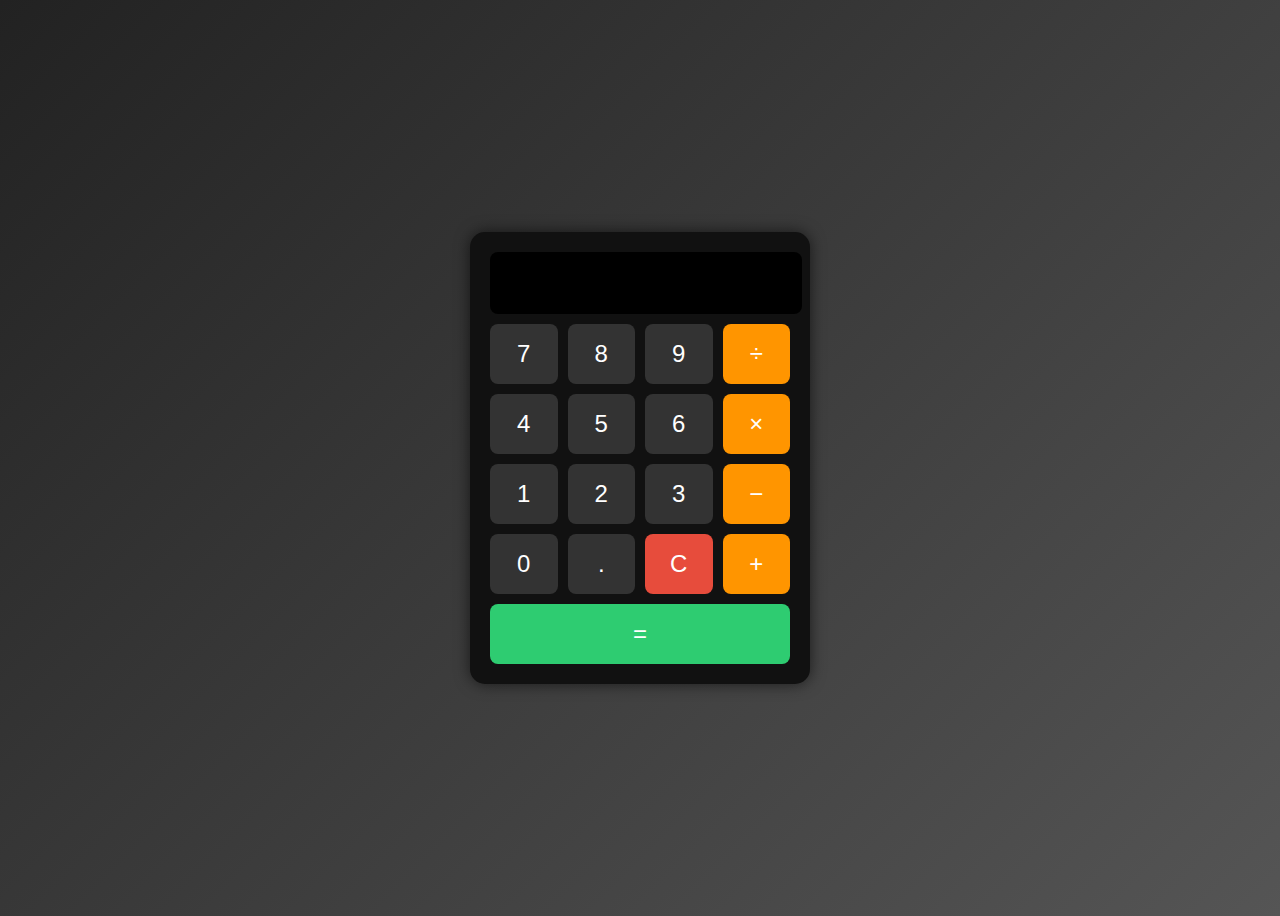
<file: index.html>
<!DOCTYPE html>
<html lang="es">
  <head>
    <meta charset="UTF-8" />
    <meta name="viewport" content="width=device-width, initial-scale=1.0" />
    <title>Calculadora</title>
    <link rel="stylesheet" href="./src/style.css" />
  </head>
  <body>
    <div class="calculator">
      <input type="text" id="display" disabled />
      <div class="buttons">
        <button class="btn" data-value="7">7</button>
        <button class="btn" data-value="8">8</button>
        <button class="btn" data-value="9">9</button>
        <button class="btn operator" data-value="/">÷</button>

        <button class="btn" data-value="4">4</button>
        <button class="btn" data-value="5">5</button>
        <button class="btn" data-value="6">6</button>
        <button class="btn operator" data-value="*">×</button>

        <button class="btn" data-value="1">1</button>
        <button class="btn" data-value="2">2</button>
        <button class="btn" data-value="3">3</button>
        <button class="btn operator" data-value="-">−</button>

        <button class="btn" data-value="0">0</button>
        <button class="btn" data-value=".">.</button>
        <button class="btn clear">C</button>
        <button class="btn operator" data-value="+">+</button>

        <button class="btn equal">=</button>
      </div>
    </div>

    <script type="module" src="./src/main.js"></script>
  </body>
</html>
</file>
<file: src/style.css>
body {
  font-family: Arial, sans-serif;
  background: linear-gradient(135deg, #222, #555);
  height: 100vh;
  display: flex;
  justify-content: center;
  align-items: center;
}

.calculator {
  background-color: #111;
  padding: 20px;
  border-radius: 15px;
  box-shadow: 0 0 15px rgba(0, 0, 0, 0.6);
  width: 300px;
}

#display {
  width: 100%;
  height: 60px;
  font-size: 2rem;
  text-align: right;
  border: none;
  background: #000;
  color: #0f0;
  margin-bottom: 10px;
  border-radius: 8px;
  padding-right: 10px;
}

.buttons {
  display: grid;
  grid-template-columns: repeat(4, 1fr);
  gap: 10px;
}

.btn {
  height: 60px;
  font-size: 1.5rem;
  border: none;
  border-radius: 8px;
  background: #333;
  color: white;
  cursor: pointer;
  transition: 0.2s;
}

.btn:hover {
  background: #555;
}

.operator {
  background: #ff9500;
}

.operator:hover {
  background: #ffa733;
}

.clear {
  background: #e74c3c;
}

.clear:hover {
  background: #ff6b6b;
}

.equal {
  grid-column: span 4;
  background: #2ecc71;
}

.equal:hover {
  background: #48e38a;
}
</file>
